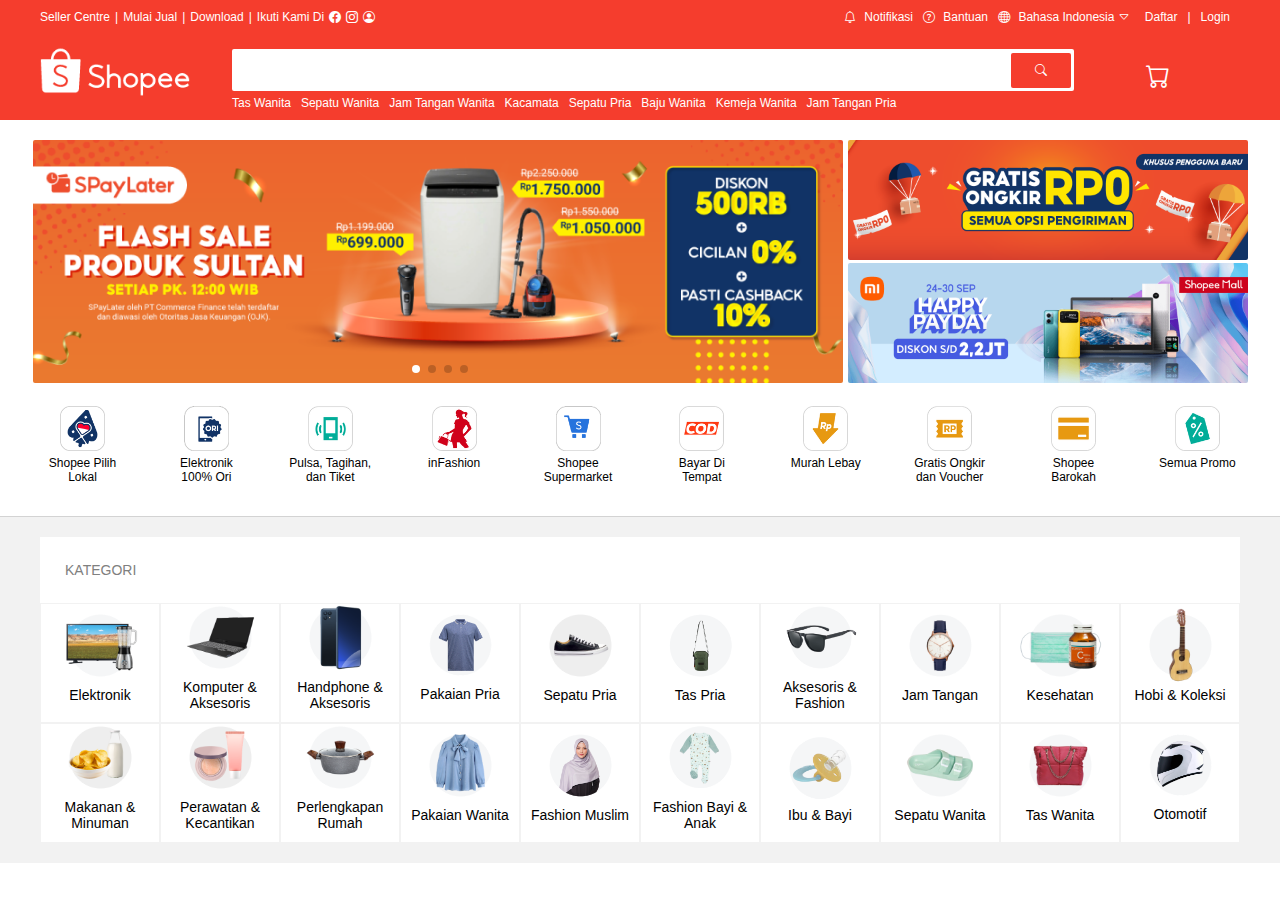
<file: index.html>
<!DOCTYPE html>
<html lang="en">

<head>
    <meta charset="UTF-8">
    <meta http-equiv="X-UA-Compatible" content="IE=edge">
    <meta name="viewport" content="width=device-width, initial-scale=1.0">

    <link rel="stylesheet" href="https://cdn.jsdelivr.net/npm/bootstrap-icons@1.3.0/font/bootstrap-icons.css">
    <link rel="stylesheet" href="https://cdn.jsdelivr.net/npm/swiper@8/swiper-bundle.min.css" />
    <script src="https://ajax.googleapis.com/ajax/libs/jquery/3.6.1/jquery.min.js"></script>
    <script src="https://cdn.jsdelivr.net/npm/swiper@8/swiper-bundle.min.js"></script>

    <title>Shopee - Clone Coding</title>

    <style>
        @import url('css/default.css');
        @import url('css/gnb.css');
        @import url('css/banner.css');
        @import url('css/kategori.css');

        .floating{
            position: fixed;
            right: 20px;
            bottom: 20px;
        }
    </style>
</head>

<body>
    <div class="gnb">
        <div class="top flex-row">
            <div class="left flex-row">
                <li>Seller Centre</li>
                <li>|</li>
                <li>Mulai Jual</li>
                <li>|</li>
                <li>Download</li>
                <li>|</li>
                <li>Ikuti Kami Di</li>
                <i class="bi bi-facebook"></i>
                <i class="bi bi-instagram"></i>
                <i class="bi bi-person-circle"></i>
            </div>
            <div class="right flex-row">
                <li>
                    <i class="bi bi-bell"></i>
                    Notifikasi
                </li>
                <li>
                    <i class="bi bi-question-circle"></i>
                    Bantuan
                </li>
                <li>
                    <i class="bi bi-globe"></i>
                    Bahasa Indonesia
                    <i class="bi bi-caret-down"></i>
                </li>
                <li>Daftar</li>
                <li>|</li>
                <li>Login</li>
            </div>
        </div>

        <div class="bottom flex-row">
            <img src="image/logo_shopee.png" alt="logo" width="150">
            <div class="search flex-column">
                <div class="search-box flex-row">
                    <input type="text">
                    <button><i class="bi bi-search"></i></button>
                </div>
                <div class="tags flex-row">
                    <li>Tas Wanita</li>
                    <li>Sepatu Wanita</li>
                    <li>Jam Tangan Wanita</li>
                    <li>Kacamata</li>
                    <li>Sepatu Pria</li>
                    <li>Baju Wanita</li>
                    <li>Kemeja Wanita</li>
                    <li>Jam Tangan Pria</li>
                </div>
            </div>
            <div class="cart">
                <i class="bi bi-cart"></i>
            </div>
        </div>
    </div>
    <div class="banner flex-column">
        <div class="top-section flex-row">
            <div class="left-banner swiper">
                <div class="swiper-wrapper">
                    <div class="swiper-slide"><img src="image/banners/banner_1.png" alt="banner"></div>
                    <div class="swiper-slide"><img src="image/banners/banner_2.png" alt="banner"></div>
                    <div class="swiper-slide"><img src="image/banners/banner_3.png" alt="banner"></div>
                    <div class="swiper-slide"><img src="image/banners/banner_4.png" alt="banner"></div>
                </div>
                <div class="swiper-pagination"></div>
                <div class="swiper-button-prev"></div>
                <div class="swiper-button-next"></div>
            </div>
            <div class="right-banner flex-column">
                <img src="image/banners/banner_right_top.png" alt="banner">
                <img src="image/banners/banner_right_bottom.png" alt="banner">
            </div>
        </div>
        <div class="bottom-section flex-row">
            <li class="flex-column"><img src="image/icons/1.png" alt=""><span>Shopee Pilih Lokal</span></li>
            <li class="flex-column"><img src="image/icons/2.png" alt=""><span>Elektronik 100% Ori</span></li>
            <li class="flex-column"><img src="image/icons/3.png" alt=""><span>Pulsa, Tagihan, dan Tiket</span></li>
            <li class="flex-column"><img src="image/icons/4.png" alt=""><span>inFashion</span></li>
            <li class="flex-column"><img src="image/icons/5.png" alt=""><span>Shopee Supermarket</span></li>
            <li class="flex-column"><img src="image/icons/6.png" alt=""><span>Bayar Di Tempat</span></li>
            <li class="flex-column"><img src="image/icons/7.png" alt=""><span>Murah Lebay</span></li>
            <li class="flex-column"><img src="image/icons/8.png" alt=""><span>Gratis Ongkir dan Voucher</span></li>
            <li class="flex-column"><img src="image/icons/9.png" alt=""><span>Shopee Barokah</span></li>
            <li class="flex-column"><img src="image/icons/10.png" alt=""><span>Semua Promo</span></li>
        </div>
    </div>
    <div class="kategori">
        <div class="kategori-wrap flex-column">
            <div class="kategori-title">KATEGORI</div>
            <div class="cards-box flex-row">
                <li class="flex-column">
                    <div class="card flex-column">
                        <img src="image/category/1.png" alt="card-image">
                        <span>Elektronik</span>
                    </div>
                    <div class="card flex-column">
                        <img src="image/category/11.png" alt="card-image">
                        <span>Makanan & Minuman</span>
                    </div>
                </li>
                <li class="flex-column">
                    <div class="card flex-column">
                        <img src="image/category/2.png" alt="card-image">
                        <span>Komputer & Aksesoris</span>
                    </div>
                    <div class="card flex-column">
                        <img src="image/category/12.png" alt="card-image">
                        <span>Perawatan & Kecantikan</span>
                    </div>
                </li>
                <li class="flex-column">
                    <div class="card flex-column">
                        <img src="image/category/3.png" alt="card-image">
                        <span>Handphone & Aksesoris</span>
                    </div>
                    <div class="card flex-column">
                        <img src="image/category/13.png" alt="card-image">
                        <span>Perlengkapan Rumah</span>
                    </div>
                </li>
                <li class="flex-column">
                    <div class="card flex-column">
                        <img src="image/category/4.png" alt="card-image">
                        <span>Pakaian Pria</span>
                    </div>
                    <div class="card flex-column">
                        <img src="image/category/14.png" alt="card-image">
                        <span>Pakaian Wanita</span>
                    </div>
                </li>
                <li class="flex-column">
                    <div class="card flex-column">
                        <img src="image/category/5.png" alt="card-image">
                        <span>Sepatu Pria</span>
                    </div>
                    <div class="card flex-column">
                        <img src="image/category/15.png" alt="card-image">
                        <span>Fashion Muslim</span>
                    </div>
                </li>
                <li class="flex-column">
                    <div class="card flex-column">
                        <img src="image/category/6.png" alt="card-image">
                        <span>Tas Pria</span>
                    </div>
                    <div class="card flex-column">
                        <img src="image/category/16.png" alt="card-image">
                        <span>Fashion Bayi & Anak</span>
                    </div>
                </li>
                <li class="flex-column">
                    <div class="card flex-column">
                        <img src="image/category/7.png" alt="card-image">
                        <span>Aksesoris & Fashion</span>
                    </div>
                    <div class="card flex-column">
                        <img src="image/category/17.png" alt="card-image">
                        <span>Ibu & Bayi</span>
                    </div>
                </li>
                <li class="flex-column">
                    <div class="card flex-column">
                        <img src="image/category/8.png" alt="card-image">
                        <span>Jam Tangan</span>
                    </div>
                    <div class="card flex-column">
                        <img src="image/category/18.png" alt="card-image">
                        <span>Sepatu Wanita</span>
                    </div>
                </li>
                <li class="flex-column">
                    <div class="card flex-column">
                        <img src="image/category/9.png" alt="card-image">
                        <span>Kesehatan</span>
                    </div>
                    <div class="card flex-column">
                        <img src="image/category/19.png" alt="card-image">
                        <span>Tas Wanita</span>
                    </div>
                </li>
                <li class="flex-column">
                    <div class="card flex-column">
                        <img src="image/category/10.png" alt="card-image">
                        <span>Hobi & Koleksi</span>
                    </div>
                    <div class="card flex-column">
                        <img src="image/category/20.png" alt="card-image">
                        <span>Otomotif</span>
                    </div>
                </li>
            </div>
        </div>
    </div>
    <!-- <div class="floating">
        <img src="image/floating.png" alt="">
    </div> -->

    <script>
        const swiper = new Swiper('.swiper', {
            // Optional parameters
            direction: 'horizontal',
            loop: true,

            // If we need pagination
            pagination: {
                el: '.swiper-pagination',
            },

            // Navigation arrows
            navigation: {
                nextEl: '.swiper-button-next',
                prevEl: '.swiper-button-prev',
            },
            
            autoplay: {
                delay: 3000,
            },
        });
    </script>
</body>

</html>
</file>
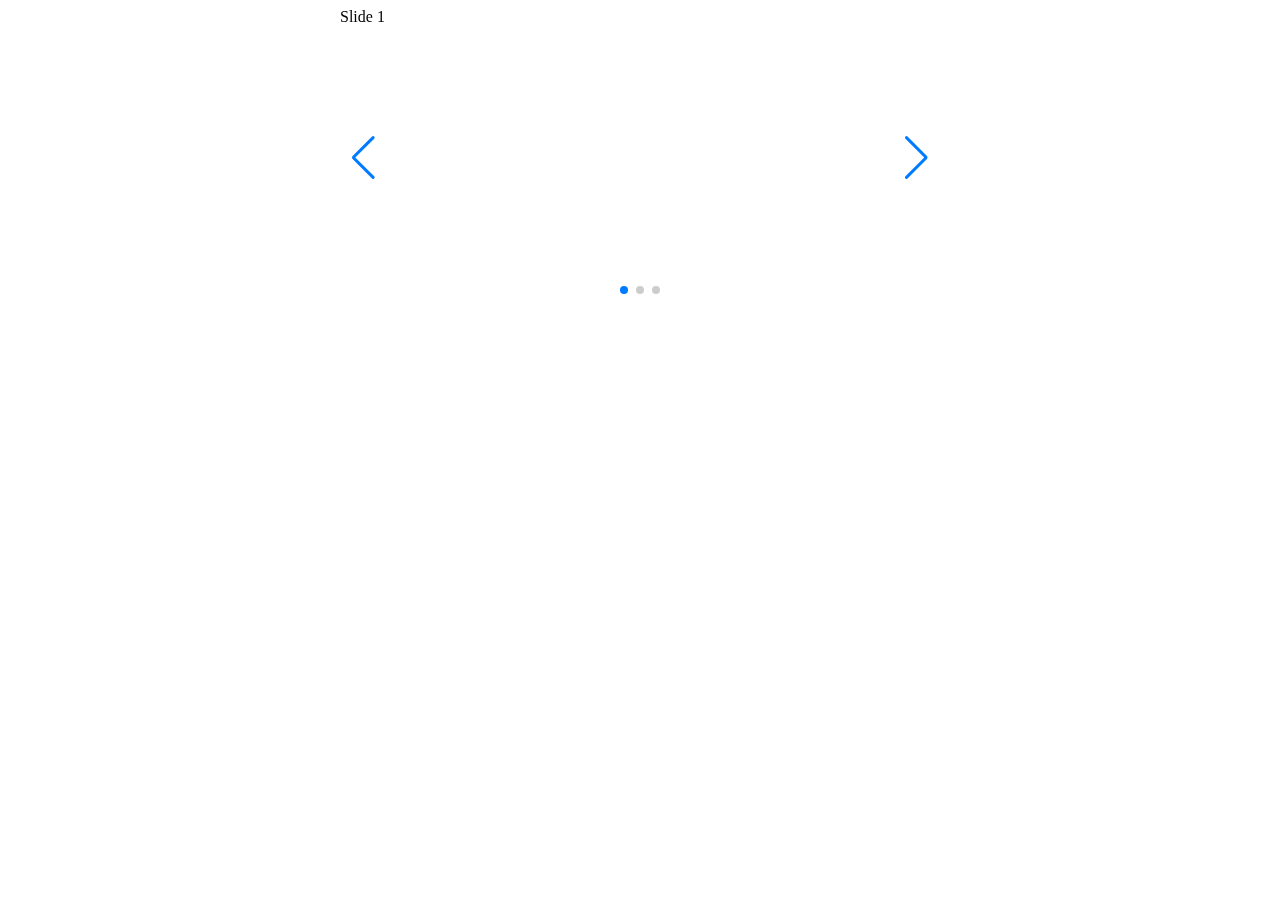
<file: test.html>
<!DOCTYPE html>
<html lang="en">

<head>
    <meta charset="UTF-8">
    <meta http-equiv="X-UA-Compatible" content="IE=edge">
    <meta name="viewport" content="width=device-width, initial-scale=1.0">
    <link rel="stylesheet" href="https://cdn.jsdelivr.net/npm/swiper@8/swiper-bundle.min.css" />
    <script src="https://cdn.jsdelivr.net/npm/swiper@8/swiper-bundle.min.js"></script>
    <title>Document</title>

    <style>
        .swiper {
            width: 600px;
            height: 300px;
        }
    </style>

</head>

<body>
    <div class="swiper">
        <!-- Additional required wrapper -->
        <div class="swiper-wrapper">
            <!-- Slides -->
            <div class="swiper-slide">Slide 1</div>
            <div class="swiper-slide">Slide 2</div>
            <div class="swiper-slide">Slide 3</div>
            ...
        </div>
        <!-- If we need pagination -->
        <div class="swiper-pagination"></div>

        <!-- If we need navigation buttons -->
        <div class="swiper-button-prev"></div>
        <div class="swiper-button-next"></div>
    </div>

    <script>
        const swiper = new Swiper('.swiper', {
            // Optional parameters
            direction: 'horizontal',
            loop: true,

            // If we need pagination
            pagination: {
                el: '.swiper-pagination',
            },

            // Navigation arrows
            navigation: {
                nextEl: '.swiper-button-next',
                prevEl: '.swiper-button-prev',
            }
        });
    </script>
</body>

</html>
</file>
